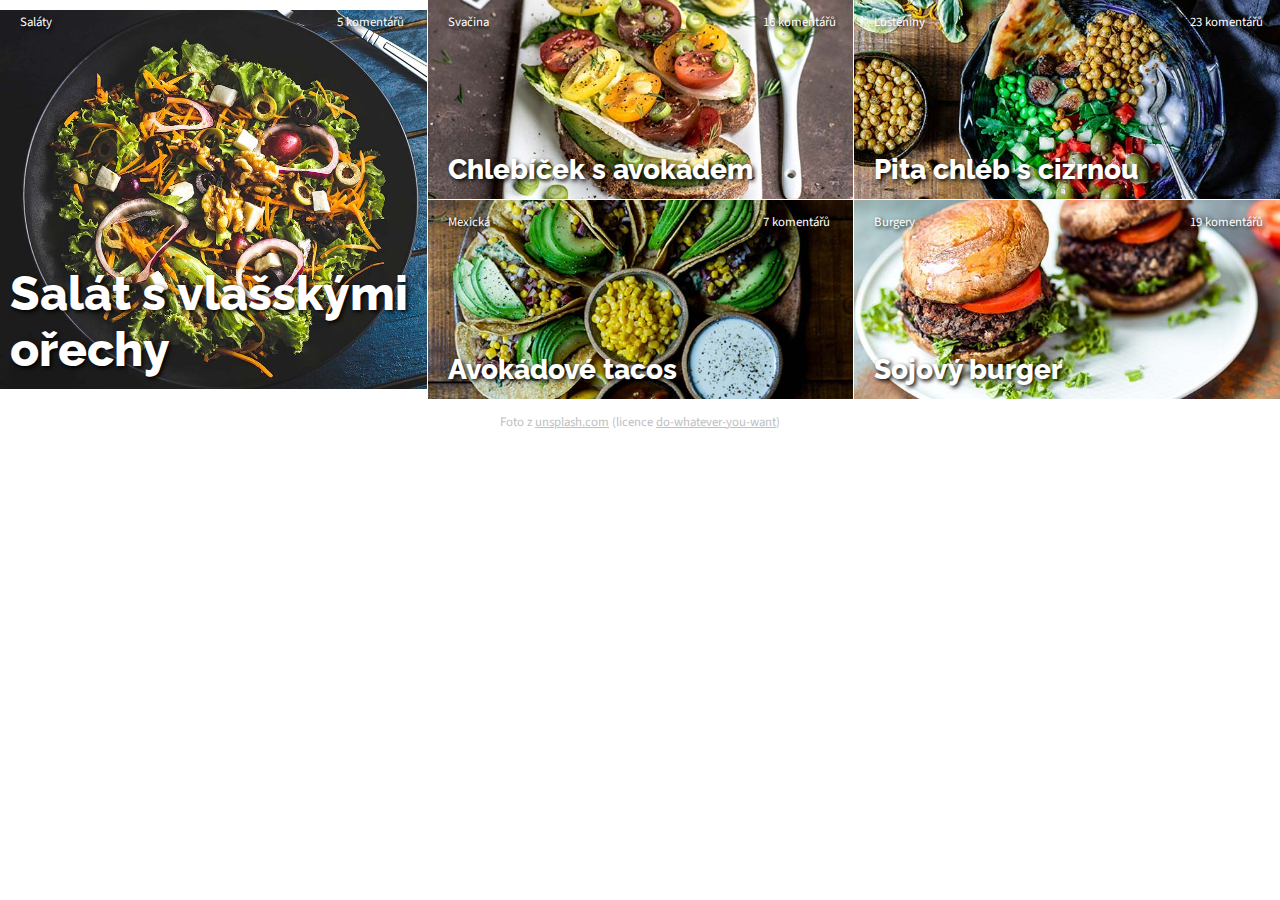
<file: index.html>
<!DOCTYPE html>
<html>

<head>
    <meta charset="utf-8">
    <meta name="viewport" content="width=device-width, initial-scale=1">
    <title>Recepty</title>
    <link href="https://fonts.googleapis.com/css?family=Source+Sans+Pro:400,700|Raleway:600,800&amp;subset=latin-ext" rel="stylesheet">
    <link rel="stylesheet" href="style.css">
</head>

<body>
    <div class="kontejner">


        <!-- hlavni recept -->

        <div class="item big item1">
            <h1>Salát s&nbsp;vlašskými ořechy</h1>
            <p>Saláty</p>

            <div class="comments">
                <p>5&nbsp;komentářů</p>
            </div>
        </div>



        <!-- maly recept 2 -->


        <div class="item mini item2">
            <h2>Chlebíček s&nbsp;avokádem</h2>
            <p>Svačina</p>

            <div class="comments">
                <p>16&nbsp;komentářů</p>
            </div>

        </div>

        <!-- maly recept 3 -->

        <div class="item mini item3">
            <h2>Pita chléb s&nbsp;cizrnou</h2>
            <p>Luštěniny</p>

            <div class="comments">
                <p>23&nbsp;komentářů</p>
            </div>

        </div>

        <!-- maly recept 4 -->

        <div class="item mini item4">
            <h2>Avokádové tacos</h2>
            <p>Mexická</p>

            <div class="comments">
                <p>7&nbsp;komentářů</p>
            </div>

        </div>

        <!-- maly recept 5 -->

        <div class="item mini item5">
            <h2>Sojový burger</h2>
            <p>Burgery</p>

            <div class="comments">
                <p>19&nbsp;komentářů</p>
            </div>
        </div>
    </div>


    <footer class="paticka">
        <p>Foto z <a href="https://unsplash.com">unsplash.com</a> (licence <a href="https://unsplash.com/license">do-whatever-you-want</a>)</p>
    </footer>




</body>

</html>
</file>
<file: style.css>
/* nejsme vcerejsi, pouzivame moderni box model */

html {
    box-sizing: border-box;
}

*,
 ::after,
 ::before {
    box-sizing: inherit;
}


/* -------------------------------------------------- */


/*
pouzivame mobile first pristup
tj. vychozi styly mimo media query jsou pro nejmensi mobilni zarizeni
s pribyvajici sirkou pridavame media query pro
středně široké obrazovky:
@media (min-width: 480px) {
}
široké obrazovky
@media (min-width: 860px) {
}
*/

body {
    margin: 0;
    font-family: 'Source Sans Pro', sans-serif;
    color: #ffffff;
}

.paticka {
    text-align: center;
    font-size: 14px;
    color: silver;
    padding-left: 0.5rem;
    padding-right: 0.5rem;
}

.paticka p {
    text-shadow: none;
}

.paticka a {
    color: silver;
}


/* ------------------------------- */


/* ----- DOLE BUDE TVOJE CSS ----- */


/* ------------------------------- */


/*mobile first - iphone5/se*/

h1 {
    font-family: 'Raleway', sans-serif;
    font-size: 1.75rem;
    font-weight: 800;
    text-shadow: 2px 2px 4px #000000;
}

h2 {
    font-family: 'Raleway', sans-serif;
    font-size: 1.2rem;
    font-weight: 800;
    text-shadow: 2px 2px 4px #000000;
}

p {
    font-family: 'Source Sans Pro', sans-serif;
    font-size: 0.8rem;
    font-weight: 400;
    text-shadow: 2px 2px 4px #000000;
}

.comments {
    position: absolute;
    right: 90px;
}

.item h1 {
    position: absolute;
    bottom: -10px;
    left: 10px;
}

.item h2 {
    position: absolute;
    bottom: -10px;
}

.item p {
    font-size: 0.8rem;
    font-weight: 400;
    position: absolute;
}

.item {
    padding-left: 0.5rem;
    padding-right: 0.5rem;
    position: relative;
    display: flex;
    width: 100%;
    border-bottom: 1px solid white;
    /*nevím jak jinak oddělit obrázky bílou čárou - zkusila jsem justify-contect: space-between ale nic se nestalo. když používám gap:1px tak přestane z nějakého důvodu fungovat flexwrap a obrázky jsou pod sebou místo 2x2.  proto používám border, ale určitě existuje elegantnější řešení?*/
}

.item1 {
    background: url(images/salat.jpg);
    background-repeat: no-repeat;
    background-position: center;
    background-size: 100%;
    min-height: 200px;
}

.mini {
    min-height: 90px;
}

.item2 {
    background: url(images/chlebicek.jpg);
    background-repeat: no-repeat;
    background-position: center;
    background-size: 100%;
}

.item3 {
    background: url(images/cizrna.jpg);
    background-repeat: no-repeat;
    background-position: center;
    background-size: 100%;
}

.item4 {
    background: url(images/tacos.jpg);
    background-repeat: no-repeat;
    background-position: center;
    background-size: 100%;
}

.item5 {
    background: url(images/burger.jpg);
    background-repeat: no-repeat;
    background-position: center;
    background-size: 100%;
}

.kontejner {
    display: flex;
    flex-wrap: wrap;
    width: 100%;
}


/*tablet*/

@media (min-width: 480px) {
    h1 {
        font-size: 2rem;
    }
    h2 {
        font-size: 1.5rem;
    }
    .item1 {
        min-height: 250px;
    }
    .item2,
    .item3,
    .item4,
    .item5 {
        width: 50%;
        min-height: 150px;
    }
    .item {
        padding-left: 1.25rem;
        padding-right: 1.25rem;
    }
    .item2 {
        order: 1;
        border-right: 1px solid white;
    }
    .item3 {
        order: 3;
        border-right: 1px solid white;
    }
    .item4 {
        order: 2;
    }
    .item5 {
        order: 4;
    }
    footer {
        order: 5;
    }
}


/*pc*/

@media (min-width: 860px) {
    h1 {
        font-size: 3rem;
    }
    h2 {
        font-size: 1.75rem;
    }
    .item {
        width: 33.33%;
    }
    .item1 {
        min-height: 400px;
    }
    .item2,
    .item3,
    .item4,
    .item5 {
        min-height: 200px;
        flex-grow: 2;
        border-left: 1px solid white;
        border-right: none;
    }
    .kontejner {
        flex-direction: column;
        flex-wrap: wrap;
        height: 400px;
        /*bez nastavení výšky se mi nepovedlo roztáhnout obsah do dvou sloupců - 1.sloupec = velký obrázek, 2.sloupec = 2x2 obrázky, zároveň ale kvůli výšce vychází jen tak na čtvrtku stránky .. a vypadá to dobře jen od rozlišení cca. 1400x800 - když je rozlišení nižší nevyplňuje velký obrázek (item1) celý box, ale má shora a zespodu bílé okraje. 
        prosím o pomoooc :) */
    }
}
</file>
